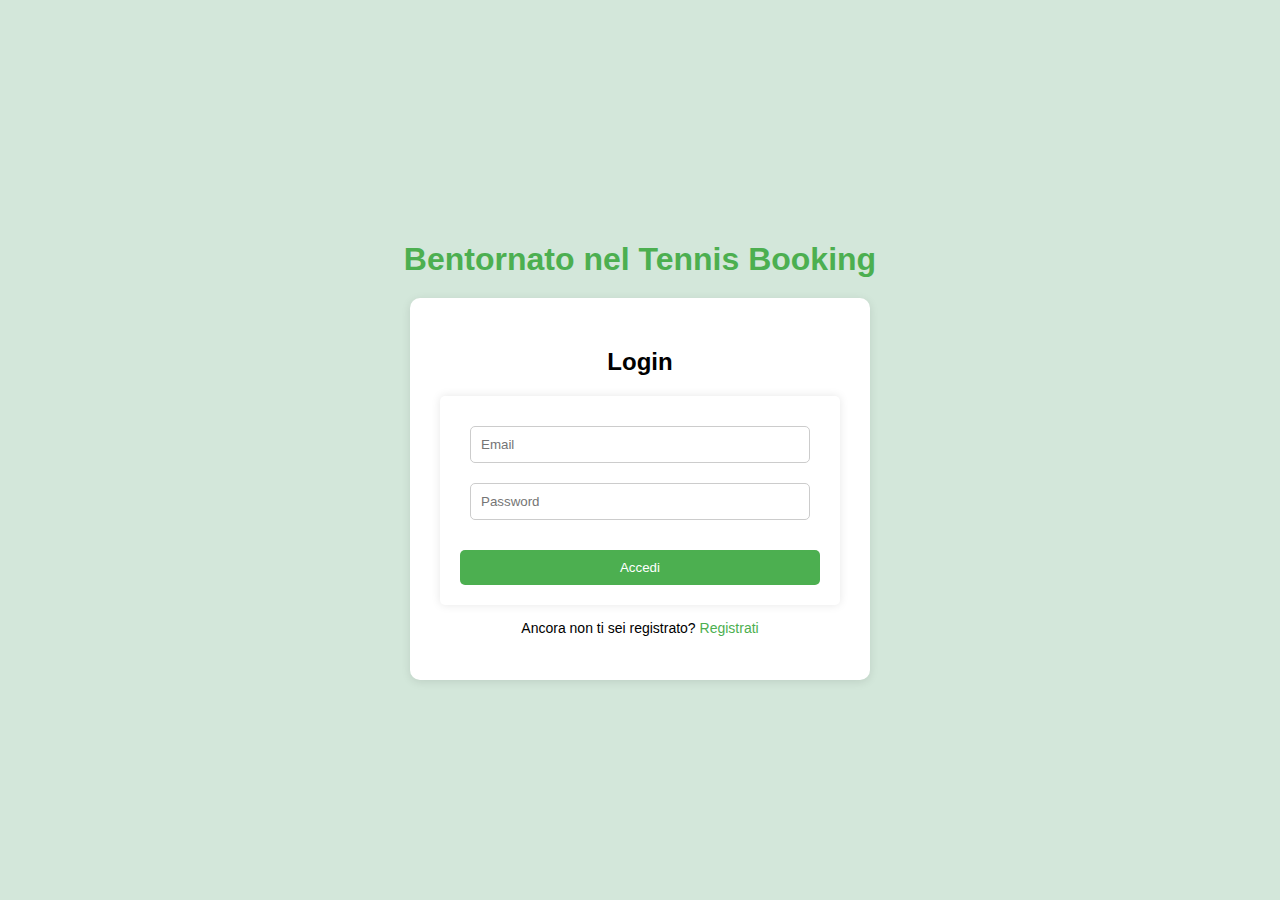
<file: webapp-tennis/index.html>
<!DOCTYPE html>
<html lang="it">
<head>
    <meta charset="UTF-8">
    <meta name="viewport" content="width=device-width, initial-scale=1.0">
    <title>Accesso - Web App Tennis</title>
    <link rel="stylesheet" href="css/style.css">
    <style>
        body {
            font-family: 'Arial', sans-serif;
            background-color: #d3e7da; /* Verde chiaro */
            margin: 0;
            padding: 0;
            display: flex;
            justify-content: center;
            align-items: center;
            height: 100vh;
            flex-direction: column;
        }

        h1 {
            color: #4CAF50;
            margin-bottom: 20px;
            text-align: center; 
        }

        .login-container {
            background: white;
            border-radius: 10px;
            box-shadow: 0 2px 10px rgba(0, 0, 0, 0.1);
            padding: 30px;
            width: 90%; 
            max-width: 400px; 
            text-align: center;
        }

        input[type="email"],
        input[type="password"] {
            width: calc(100% - 20px); 
            padding: 10px;
            margin: 10px 0;
            border: 1px solid #ccc;
            border-radius: 5px;
            box-sizing: border-box; 
        }

        button {
            background: #4CAF50;
            color: white;
            border: none;
            padding: 10px;
            border-radius: 5px;
            cursor: pointer;
            width: 100%;
            transition: background 0.3s;
        }

        button:hover {
            background: #45a049;
        }

        .register-link {
            margin-top: 15px;
            font-size: 14px;
        }

        .register-link a {
            color: #4CAF50;
            text-decoration: none;
        }

        .register-link a:hover {
            text-decoration: underline;
        }

        footer {
            position: absolute;
            bottom: 10px;
            text-align: center;
            width: 100%;
            color: #555;
        }
    </style>
</head>
<body>

    <h1>Bentornato nel Tennis Booking</h1>

    <div class="login-container">
        <h2>Login</h2>
        <form action="php/login.php" method="post">
            <input type="email" name="email" placeholder="Email" required>
            <input type="password" name="password" placeholder="Password" required>
            <button type="submit">Accedi</button>
        </form>
        <div class="register-link">
            <p>Ancora non ti sei registrato? <a href="register.html">Registrati</a></p>
        </div>
    </div>

</body>
</html>
</file>
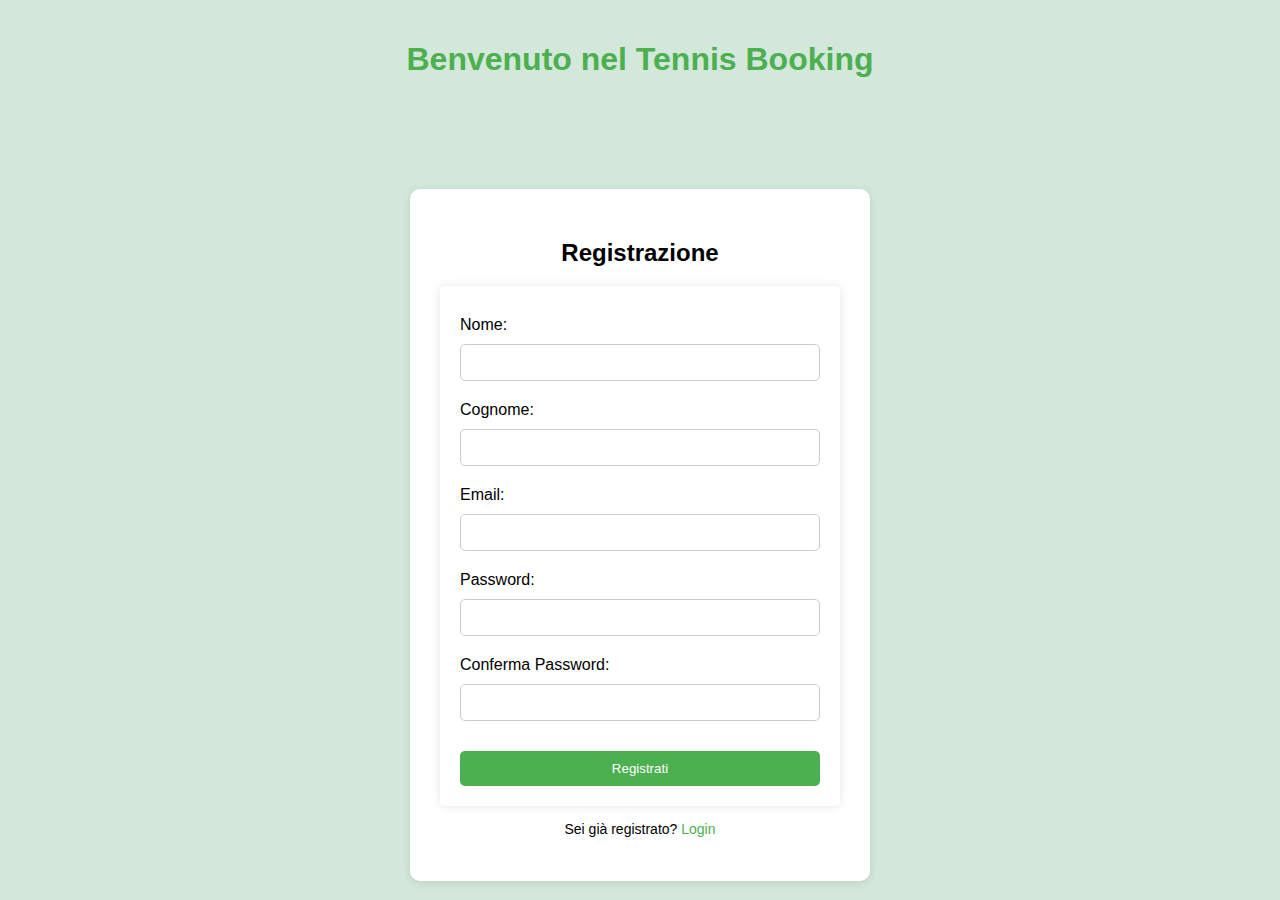
<file: webapp-tennis/register.html>
<!DOCTYPE html>
<html lang="it">
<head>
    <meta charset="UTF-8">
    <meta name="viewport" content="width=device-width, initial-scale=1.0">
    <title>Registrazione - Web App Tennis</title>
    <link rel="stylesheet" href="css/style.css">
    <style>
        body {
            font-family: 'Arial', sans-serif;
            background-color: #d3e7da;
            margin: 0;
            padding: 0;
            display: flex;
            justify-content: center;
            align-items: center;
            flex-direction: column;
            height: 100vh;
        }

        h1 {
            color: #4CAF50;
            margin-bottom: 20px;
            text-align: center;
            position: absolute;
            top: 20px;
            width: 100%;
        }

        .banner {
            background: #4CAF50;
            color: white;
            padding: 15px 0;
            border-radius: 10px;
            width: 90%;
            max-width: 400px;
            margin: 60px 0;
            text-align: center;
        }

        main {
            background: white;
            border-radius: 10px;
            box-shadow: 0 2px 10px rgba(0, 0, 0, 0.1);
            padding: 30px;
            width: 90%;
            max-width: 400px;
            text-align: center;
            margin: 20px 0;
        }

        label {
            display: block;
            text-align: left;
            margin-top: 10px;
        }

        input[type="text"],
        input[type="email"],
        input[type="password"] {
            width: 100%;
            padding: 10px;
            margin: 10px 0;
            border: 1px solid #ccc;
            border-radius: 5px;
            box-sizing: border-box;
        }

        button {
            background: #4CAF50;
            color: white;
            border: none;
            padding: 10px;
            border-radius: 5px;
            cursor: pointer;
            width: 100%;
            transition: background 0.3s;
        }

        button:hover {
            background: #45a049;
        }

        .login-link {
            margin-top: 15px;
            font-size: 14px;
        }

        .login-link a {
            color: #4CAF50;
            text-decoration: none;
        }

        .login-link a:hover {
            text-decoration: underline;
        }

        footer {
            position: absolute;
            bottom: 10px;
            text-align: center;
            width: 100%;
            color: #555;
        }
    </style>
</head>
<body>

    <h1>Benvenuto nel Tennis Booking</h1>

    <header>
        <div class="banner">
        </div>
    </header>

    <main>
        <h2>Registrazione</h2>
        <form action="php/register.php" method="post" onsubmit="return validateForm()">
            <label for="nome">Nome:</label>
            <input type="text" id="nome" name="nome" required>

            <label for="cognome">Cognome:</label>
            <input type="text" id="cognome" name="cognome" required>

            <label for="email">Email:</label>
            <input type="email" id="email" name="email" required>

            <label for="password">Password:</label>
            <input type="password" id="password" name="password" required>

            <label for="confirm_password">Conferma Password:</label>
            <input type="password" id="confirm_password" name="confirm_password" required>

            <button type="submit">Registrati</button>
        </form>
        
        <div class="login-link">
            <p>Sei già registrato? <a href="index.html">Login</a></p>
        </div>
    </main>

    <script src="js/validation.js"></script>
</body>
</html>
</file>
<file: webapp-tennis/css/style.css>
body {
    font-family: Arial, sans-serif;
    margin: 0;
    padding: 0;
    background-color: #f5f5f5;
}

header {
    background-color: #333;
    color: white;
    padding: 10px 0;
    text-align: center;
}

nav a {
    margin: 0 15px;
    color: white;
    text-decoration: none;
}

main {
    margin: 20px;
}

form {
    background-color: white;
    padding: 20px;
    border-radius: 5px;
    box-shadow: 0 0 10px rgba(0, 0, 0, 0.1);
}

label {
    display: block;
    margin-top: 10px;
}

input {
    width: 100%;
    padding: 8px;
    margin-top: 5px;
    border: 1px solid #ddd;
    border-radius: 5px;
}

button {
    display: block;
    margin-top: 20px;
    padding: 10px;
    width: 100%;
    background-color: #28a745;
    color: white;
    border: none;
    border-radius: 5px;
}

button:hover {
    background-color: #218838;
}

footer {
    text-align: center;
    padding: 10px;
    background-color: #333;
    color: white;
    position: fixed;
    width: 100%;
    bottom: 0;
}
</file>
